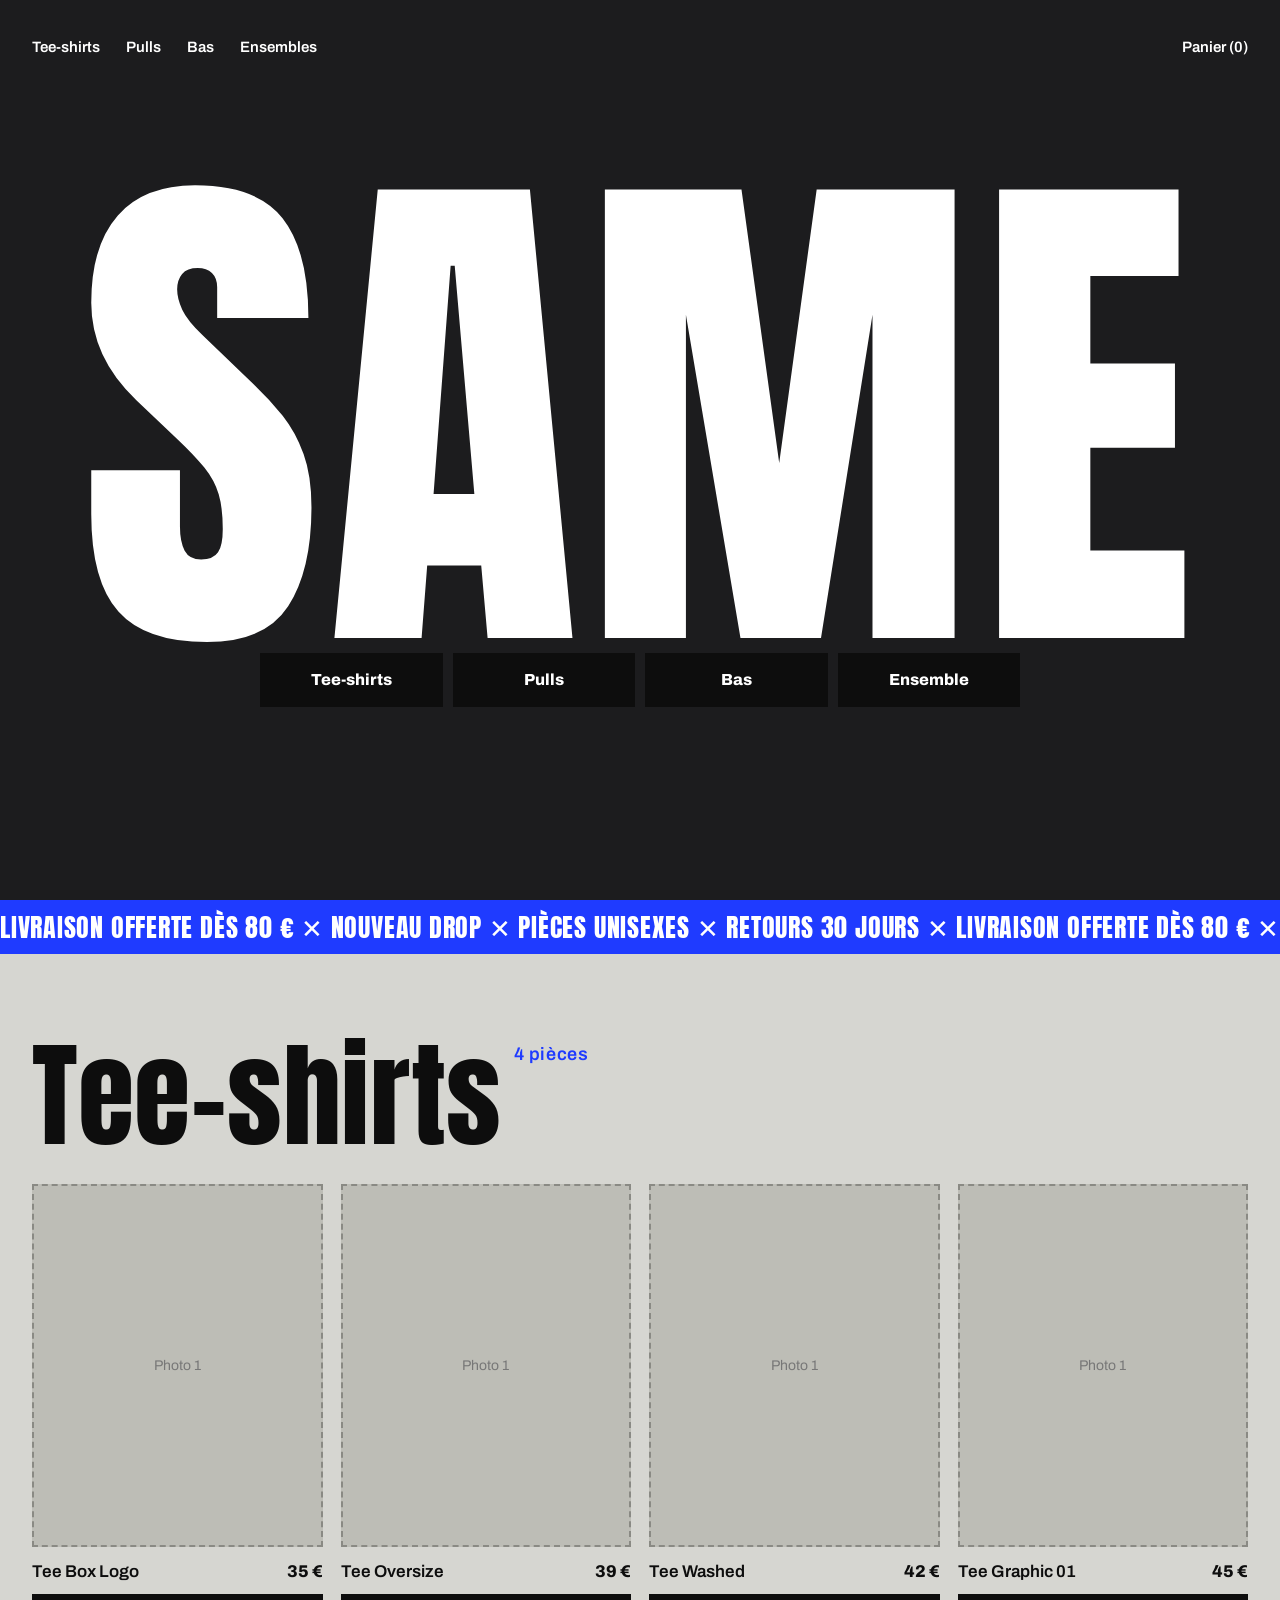
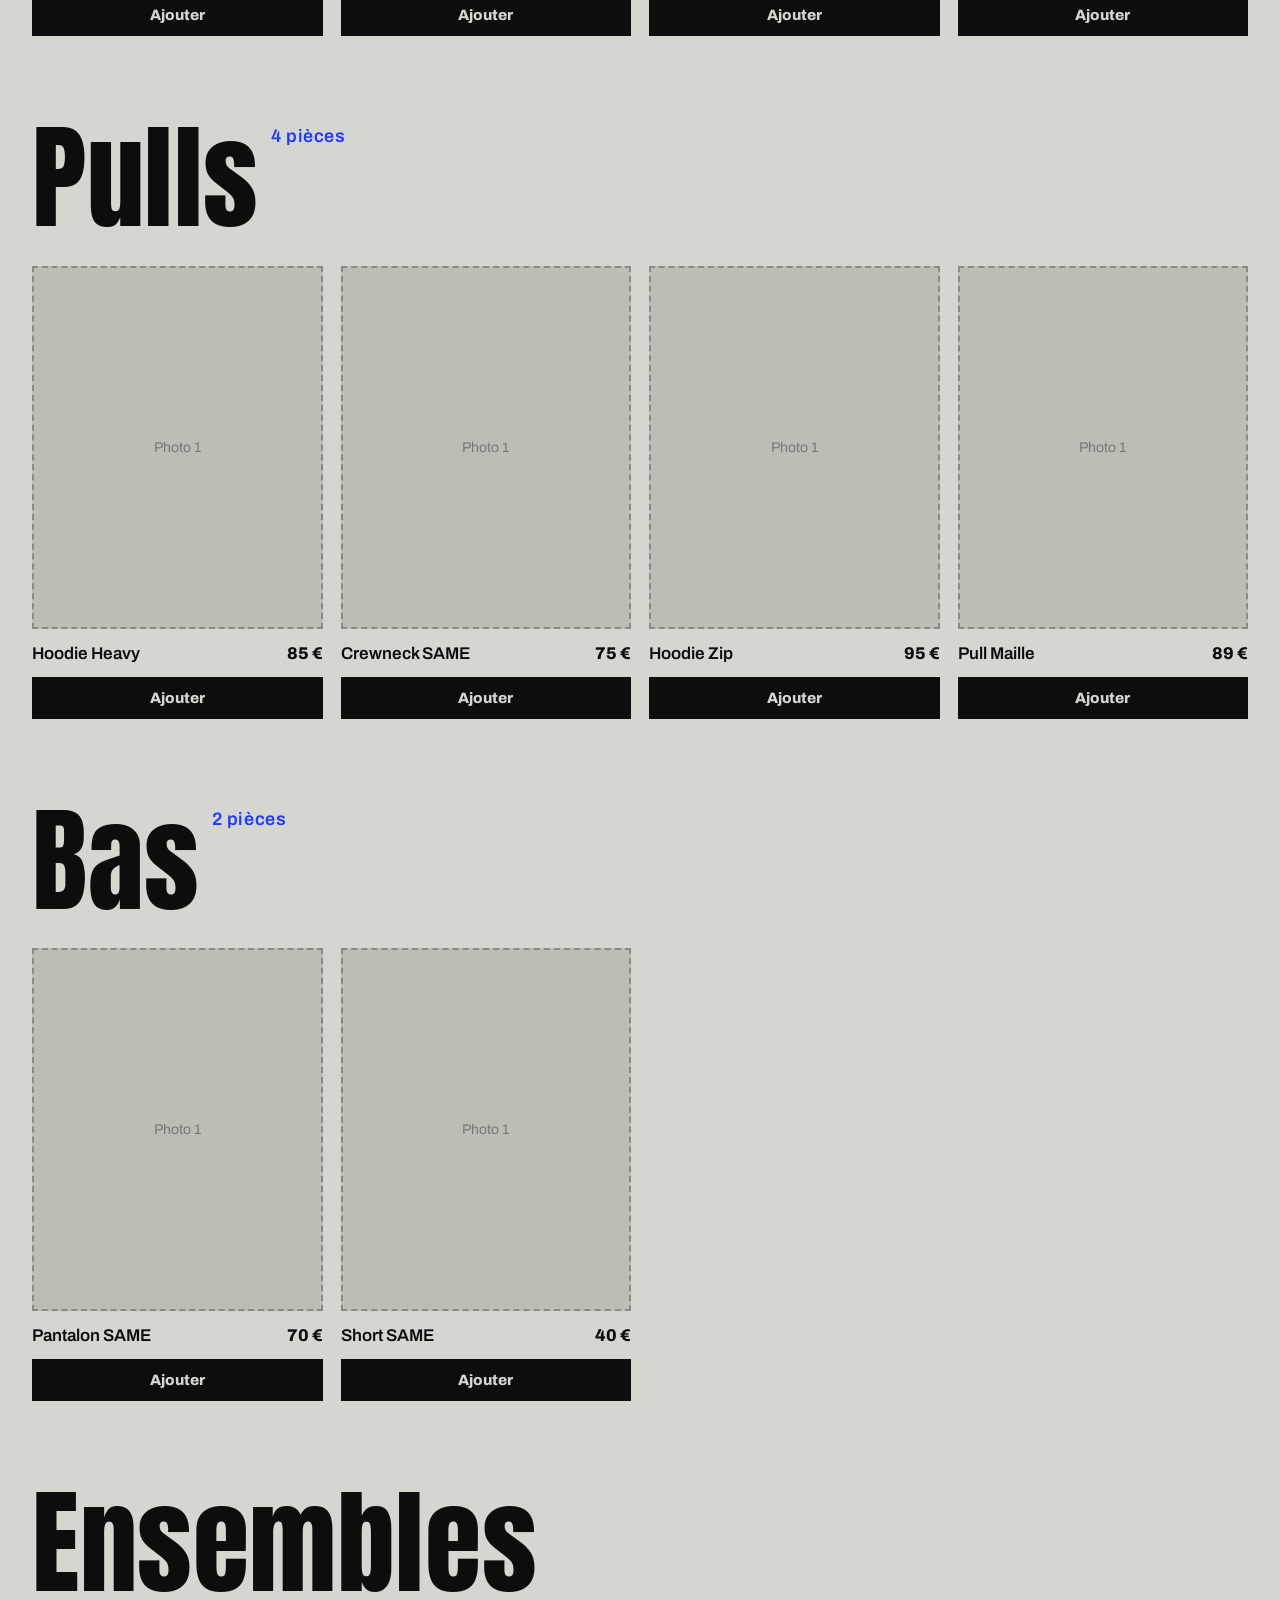
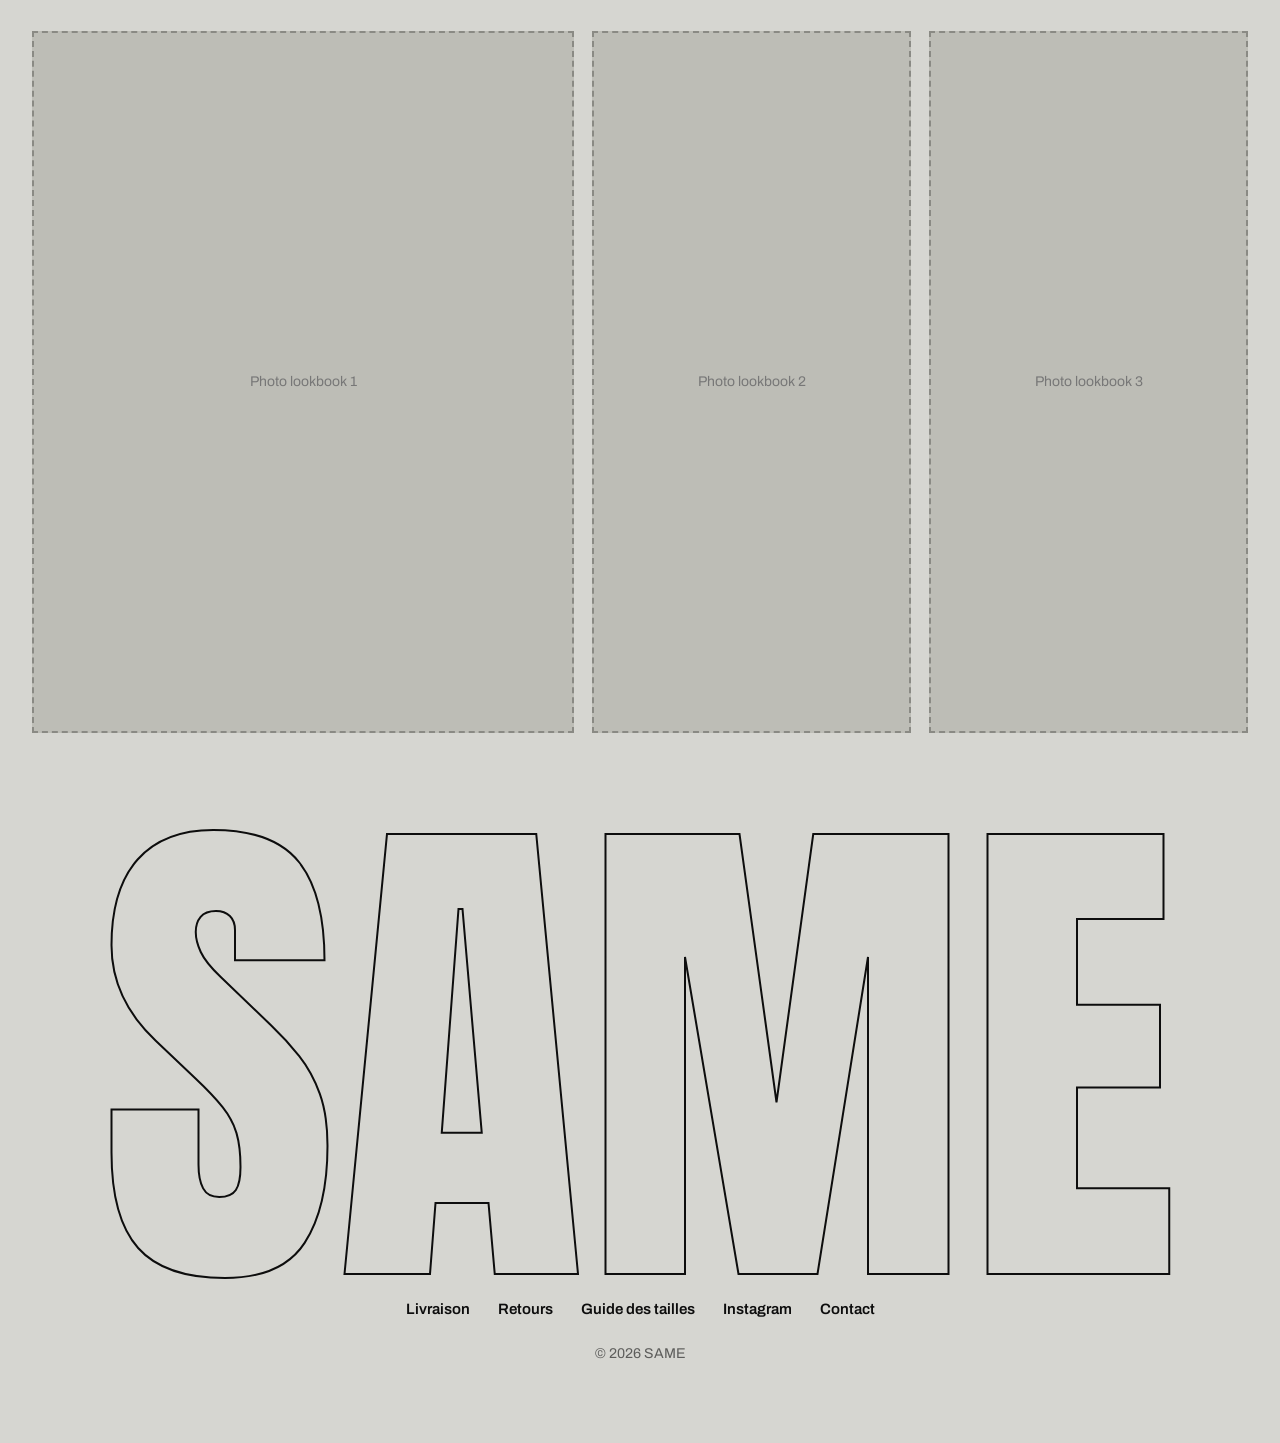
<file: index.html>
<!DOCTYPE html>
<html lang="fr">
<head>
<meta charset="utf-8">
<meta name="viewport" content="width=device-width, initial-scale=1, viewport-fit=cover">
<title>SAME – Tee-shirts et pulls</title>
<link rel="preconnect" href="https://fonts.googleapis.com">
<link href="https://fonts.googleapis.com/css2?family=Anton&family=Archivo:wght@400;600;800&display=swap" rel="stylesheet">
<link rel="stylesheet" href="style.css">
</head>
<body>

<section class="hero" id="hero">
  <div class="top">
    <nav aria-label="Navigation"><a href="#tees">Tee-shirts</a><a href="#pulls">Pulls</a><a href="#bottoms">Bas</a><a href="#lookbook">Ensembles</a></nav>
    <button class="cart" id="cart" aria-label="Panier">Panier (0)</button>
  </div>
  <h1>SAME</h1>
  <div class="cta">
    <a class="btn" href="#tees">Tee-shirts</a>
    <a class="btn o" href="#pulls">Pulls</a>
    <a class="btn" href="#bottoms">Bas</a>
    <a class="btn" href="#lookbook">Ensemble</a>
  </div>
</section>

<div class="tick" aria-hidden="true"><div id="tk"></div></div>

<main>
  <p class="checkout-status" id="checkout-status" role="status" aria-live="polite" hidden></p>
  <section class="sec" id="tees"><h2>Tee-shirts<span id="n1"></span></h2><div class="grid" id="g1"></div></section>
  <section class="sec" id="pulls"><h2>Pulls<span id="n2"></span></h2><div class="grid" id="g2"></div></section>
  <section class="sec" id="bottoms"><h2>Bas<span id="n3"></span></h2><div class="grid" id="g3"></div></section>
  <section class="sec" id="lookbook"><h2>Ensembles</h2><div class="look" id="look"></div></section>
</main>

<footer>
  <b aria-hidden="true">SAME</b>
  <nav><a href="#">Livraison</a><a href="#">Retours</a><a href="#">Guide des tailles</a><a href="#">Instagram</a><a href="contact.html">Contact</a></nav>
  <small>© 2026 SAME</small>
</footer>

<dialog class="size-dialog" id="size-dialog" aria-labelledby="size-title">
  <form class="size-form" id="size-form">
    <h2 id="size-title">Choisir une taille</h2>
    <p id="size-product"></p>
    <label for="size-select">Taille</label>
    <select id="size-select" name="size" required>
      <option value="" selected disabled>Choisir une taille</option>
      <option value="XS">XS</option>
      <option value="S">S</option>
      <option value="M">M</option>
      <option value="L">L</option>
      <option value="XL">XL</option>
      <option value="XXL">XXL</option>
    </select>
    <div class="size-actions">
      <button class="size-cancel" type="button">Annuler</button>
      <button class="btn" type="submit">Ajouter au panier</button>
    </div>
  </form>
</dialog>

<dialog class="cart-dialog" id="cart-dialog" aria-labelledby="cart-title">
  <section class="cart-panel">
    <header class="cart-heading">
      <h2 id="cart-title">Mon panier</h2>
      <button class="cart-close" type="button" aria-label="Fermer le panier">×</button>
    </header>
    <p class="cart-empty" id="cart-empty">Votre panier est vide.</p>
    <div class="cart-lines" id="cart-lines"></div>
    <dl class="cart-totals">
      <div><dt>Sous-total</dt><dd id="cart-subtotal">0 €</dd></div>
      <div><dt>Livraison</dt><dd id="cart-shipping">0 €</dd></div>
      <div class="cart-total"><dt>Total</dt><dd id="cart-total">0 €</dd></div>
    </dl>
    <div class="checkout-actions">
      <button class="checkout-button" id="pay-card" type="button">Carte / Apple Pay</button>
      <button class="checkout-paypal" id="pay-paypal" type="button">Payer avec PayPal</button>
    </div>
    <p class="checkout-note">Stripe propose les moyens disponibles sur ton appareil. Livraison en France, offerte dès 80 €.</p>
  </section>
</dialog>

<script src="script.js"></script>
</body>
</html>
</file>
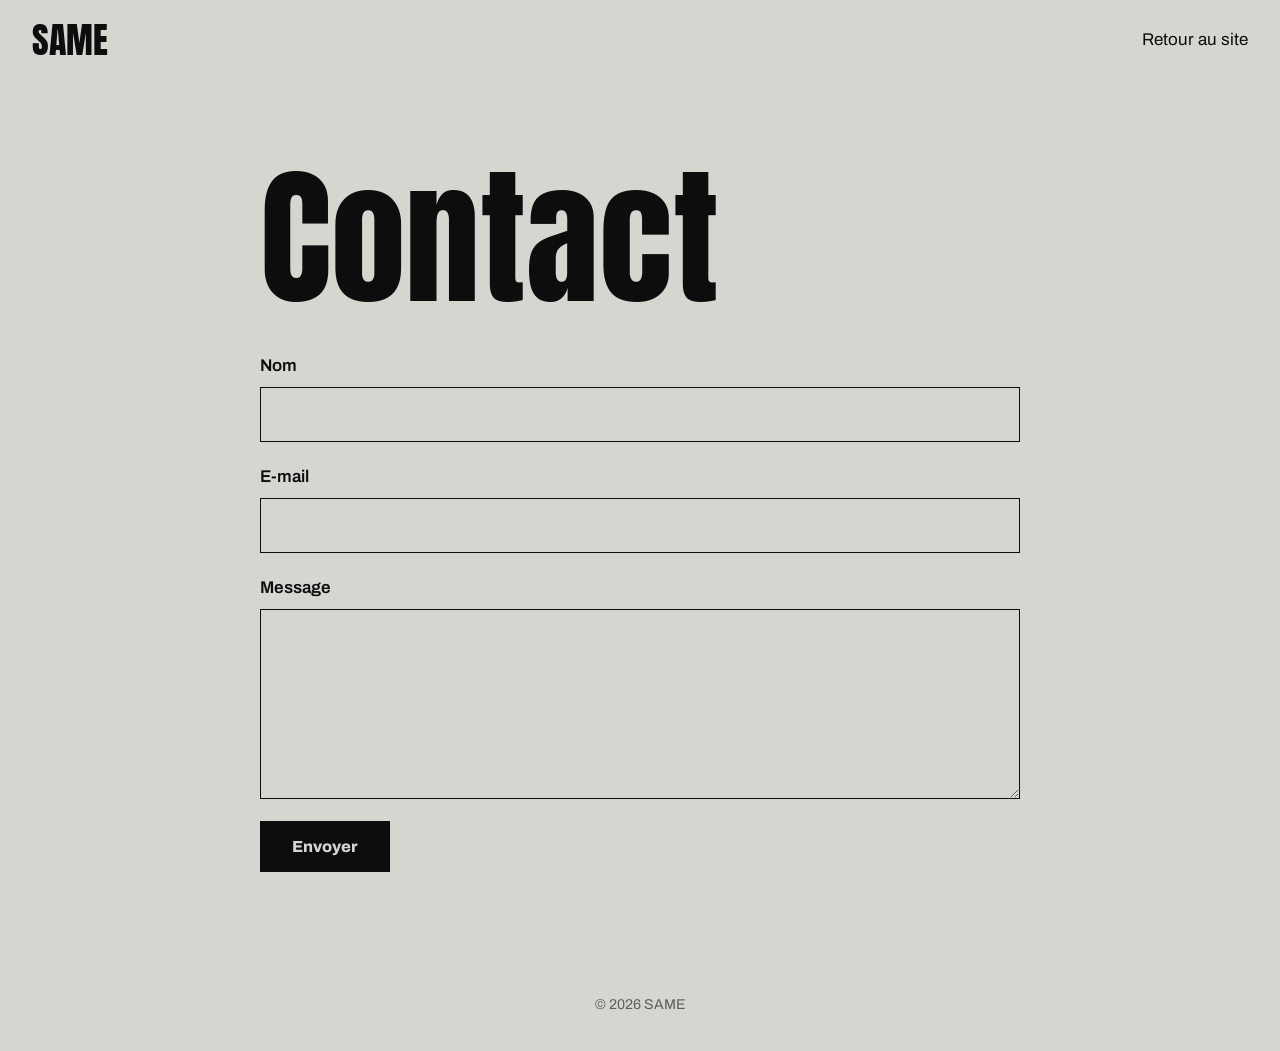
<file: contact.html>
<!DOCTYPE html>
<html lang="fr">
<head>
<meta charset="utf-8">
<meta name="viewport" content="width=device-width, initial-scale=1, viewport-fit=cover">
<title>Contact – SAME</title>
<link rel="preconnect" href="https://fonts.googleapis.com">
<link href="https://fonts.googleapis.com/css2?family=Anton&family=Archivo:wght@400;600;800&display=swap" rel="stylesheet">
<link rel="stylesheet" href="style.css">
</head>
<body class="contact-page">
<header class="contact-header">
  <a class="contact-logo" href="index.html" aria-label="SAME, accueil">SAME</a>
  <a href="index.html">Retour au site</a>
</header>

<main class="contact-main">
  <h1>Contact</h1>
  <form class="contact-form" action="https://formsubmit.co/yshem81@gmail.com" method="POST">
    <input type="hidden" name="_subject" value="Nouveau message depuis SAME">
    <label class="contact-honey" aria-hidden="true">Ne pas remplir
      <input type="text" name="_honey" tabindex="-1" autocomplete="off">
    </label>
    <label for="contact-name">Nom
      <input id="contact-name" name="name" type="text" autocomplete="name" required>
    </label>
    <label for="contact-email">E-mail
      <input id="contact-email" name="email" type="email" autocomplete="email" required>
    </label>
    <label for="contact-message">Message
      <textarea id="contact-message" name="message" required></textarea>
    </label>
    <button class="btn" type="submit">Envoyer</button>
  </form>
</main>

<footer><small>© 2026 SAME</small></footer>
</body>
</html>
</file>
<file: style.css>
:root{
  box-sizing:border-box;
  padding-top:env(safe-area-inset-top,0px);
  padding-bottom:env(safe-area-inset-bottom,0px);
  --bg:#D6D6D1;--ink:#0D0D0D;--acc:#1F3BFF;--slot:#BDBDB6;--on-acc:#fff;
  --disp:'Anton','Impact','Arial Narrow',sans-serif;
  --body:'Archivo','Helvetica Neue',Arial,sans-serif;
  color-scheme:light;
}
@media (prefers-color-scheme:dark){
  :root:not([data-theme="light"]){--bg:#111112;--ink:#ECECE8;--slot:#232325;--acc:#4B63FF;color-scheme:dark}
}
:root[data-theme="dark"]{--bg:#111112;--ink:#ECECE8;--slot:#232325;--acc:#4B63FF;color-scheme:dark}
html{scroll-padding-top:env(safe-area-inset-top,0px);scroll-behavior:smooth}
*,*::before,*::after{box-sizing:inherit}
body{margin:0;background:var(--bg);color:var(--ink);font:400 17px/1.5 var(--body)}
a{color:inherit;text-decoration:none}
button{font-family:inherit}
:focus-visible{outline:3px solid var(--acc);outline-offset:3px}

/* Hero */
.hero{position:relative;height:100svh;min-height:560px;background:#242426;color:#fff;overflow:hidden;display:flex;flex-direction:column;justify-content:center;align-items:center}
.hero>img{position:absolute;inset:0;width:100%;height:100%;object-fit:cover}
.hero::after{content:"";position:absolute;inset:0;background:rgba(0,0,0,.22)}
.hero h1{position:relative;z-index:2;margin:0;font:400 clamp(130px,min(44vw,58svh),720px)/.82 var(--disp);letter-spacing:.01em;padding-top:.02em}
.top{position:absolute;z-index:3;top:0;left:0;right:0;display:flex;justify-content:space-between;
  padding:calc(36px + env(safe-area-inset-top,0px)) 32px 0;font-weight:600;font-size:15px}
.top nav{display:flex;gap:26px}
.cart{background:none;border:0;color:inherit;font:600 15px var(--body);cursor:pointer;padding:0}
.top a:hover,.cart:hover{text-decoration:underline;text-underline-offset:5px}
.cta{position:relative;z-index:3;width:min(calc(100vw - 32px),760px);margin-top:clamp(12px,2.4vh,24px);display:grid;grid-template-columns:repeat(4,minmax(0,1fr));gap:10px}
.btn{display:inline-block;background:#fff;color:#0D0D0D;font:800 16px var(--body);padding:15px 30px;border:2px solid #fff;cursor:pointer}
.btn.o{background:none;color:#fff}
.cta .btn{display:grid;width:100%;min-width:0;height:54px;place-items:center;padding:8px 4px;border:2px solid #0D0D0D;background:#0D0D0D;color:#fff;text-align:center;font:800 16px/1.05 var(--body);white-space:nowrap}
.btn:hover{background:var(--acc);border-color:var(--acc);color:#fff}

/* Ticker */
.tick{background:var(--acc);color:var(--on-acc);overflow:hidden;white-space:nowrap;font:400 26px/1 var(--disp);padding:14px 0;letter-spacing:.03em}
.tick div{display:inline-block;animation:tk 28s linear infinite}
@keyframes tk{to{transform:translateX(-50%)}}

/* Collections */
.sec{padding:90px 32px 0;max-width:1480px;margin:0 auto}
.sec h2{font:400 clamp(56px,9vw,132px)/.9 var(--disp);margin:0 0 36px;letter-spacing:.005em}
.sec h2 span{font:600 18px var(--body);vertical-align:top;margin-left:12px;color:var(--acc)}
.grid{display:grid;grid-template-columns:repeat(4,1fr);gap:18px}
.pic{position:relative;aspect-ratio:4/5;background:var(--slot);overflow:hidden}
.pic>*{position:absolute;inset:0;width:100%;height:100%}
.pic img{object-fit:cover}
.pic .b{opacity:0;transition:opacity .35s}
.card:hover .pic .b,.card:focus-within .pic .b{opacity:1}
.empty{display:grid;place-items:center;font-size:14px;color:#777;border:2px dashed #8a8a84}
.pic .b.empty{background:var(--slot)}
.row{display:flex;justify-content:space-between;gap:10px;margin:12px 0 10px;font-weight:600}
.row span:last-child{font-weight:800}
.add{width:100%;background:var(--ink);color:var(--bg);border:0;font:800 15px var(--body);padding:13px;cursor:pointer}
.add:hover{background:var(--acc);color:#fff}
.size-dialog{width:min(calc(100% - 32px),480px);padding:0;border:1px solid var(--ink);background:var(--bg);color:var(--ink)}
.size-dialog::backdrop{background:rgba(0,0,0,.65)}
.size-form{display:grid;gap:16px;padding:32px}
.size-form h2{margin:0;font:400 36px/.95 var(--disp)}
.size-form p{margin:0;color:var(--acc);font-weight:600}
.size-form label{font-weight:600}
.size-form select{width:100%;padding:14px;border:1px solid var(--ink);border-radius:0;background:transparent;color:var(--ink);font:400 17px var(--body)}
.size-actions{display:flex;justify-content:flex-end;gap:10px;margin-top:8px}
.size-cancel{padding:13px 18px;border:1px solid var(--ink);background:transparent;color:var(--ink);font:600 15px var(--body);cursor:pointer}
.size-cancel:hover{border-color:var(--acc);color:var(--acc)}
.cart-dialog{width:min(calc(100% - 32px),640px);max-height:min(86svh,760px);padding:0;border:1px solid var(--ink);background:var(--bg);color:var(--ink)}
.cart-dialog::backdrop{background:rgba(0,0,0,.65)}
.cart-panel{padding:clamp(20px,5vw,36px)}
.cart-heading{display:flex;align-items:center;justify-content:space-between;margin-bottom:24px}
.cart-heading h2{margin:0;font:400 44px/.95 var(--disp)}
.cart-close{width:40px;height:40px;border:1px solid var(--ink);background:transparent;color:var(--ink);font-size:26px;line-height:1;cursor:pointer}
.cart-empty{margin:0 0 24px;opacity:.7}
.cart-empty[hidden]{display:none}
.cart-lines{display:grid;max-height:40svh;overflow:auto}
.cart-line{display:grid;grid-template-columns:1fr auto auto;align-items:center;gap:18px;padding:16px 0;border-top:1px solid color-mix(in srgb,var(--ink) 25%,transparent)}
.cart-line-details{display:grid;gap:3px}
.cart-line-details span{font-size:14px;opacity:.7}
.cart-remove{border:0;background:transparent;color:var(--acc);font:600 14px var(--body);text-decoration:underline;text-underline-offset:3px;cursor:pointer}
.cart-remove:hover{color:var(--ink)}
.cart-totals{display:grid;gap:8px;margin:20px 0 24px;padding-top:16px;border-top:1px solid var(--ink)}
.cart-totals>div{display:flex;justify-content:space-between;gap:12px}
.cart-totals dt,.cart-totals dd{margin:0}
.cart-total{font-weight:800;font-size:20px}
.checkout-actions{display:grid;gap:10px}
.checkout-button,.checkout-paypal{width:100%;padding:16px;border:2px solid var(--ink);background:var(--ink);color:var(--bg);font:800 16px var(--body);cursor:pointer}
.checkout-button:hover{background:var(--acc);border-color:var(--acc)}
.checkout-paypal{background:#FFC439;border-color:#FFC439;color:#171717}
.checkout-paypal:hover{background:#F2B72F;border-color:#F2B72F}
.checkout-button:disabled,.checkout-paypal:disabled{opacity:.55;cursor:wait}
.checkout-note{margin:12px 0 0;text-align:center;font-size:14px;opacity:.7}
.checkout-status{margin:20px 32px 0;padding:14px 18px;background:var(--ink);color:var(--bg);font-weight:600}
.checkout-status[hidden]{display:none}

/* Lookbook */
.look{display:grid;grid-template-columns:1.7fr 1fr 1fr;gap:18px}
.look .pic{aspect-ratio:auto;height:min(78vh,720px)}

footer{margin-top:120px;padding:0 32px calc(36px + env(safe-area-inset-bottom,0px));text-align:center}
footer b{display:block;font:400 clamp(130px,40vw,640px)/.8 var(--disp);color:transparent;-webkit-text-stroke:2px var(--ink);margin-bottom:36px}
footer nav{display:flex;justify-content:center;gap:28px;flex-wrap:wrap;font-weight:600;font-size:15px}
footer small{display:block;margin-top:22px;opacity:.6}

/* Contact */
.contact-page{min-height:100svh;display:flex;flex-direction:column}
.contact-header{display:flex;justify-content:space-between;align-items:center;padding:24px 32px}
.contact-logo{font:400 36px/.9 var(--disp)}
.contact-main{width:min(100% - 64px,760px);margin:clamp(48px,10vh,120px) auto auto}
.contact-main h1{font:400 clamp(72px,12vw,150px)/.9 var(--disp);margin:0 0 48px}
.contact-form{display:grid;gap:22px}
.contact-form label{display:grid;gap:8px;font-weight:600}
.contact-form input,.contact-form textarea{width:100%;border:1px solid var(--ink);border-radius:0;background:transparent;color:var(--ink);font:400 17px/1.5 var(--body);padding:14px}
.contact-form textarea{min-height:190px;resize:vertical}
.contact-form input:focus,.contact-form textarea:focus{outline:2px solid var(--acc);outline-offset:2px}
.contact-form .btn{justify-self:start;background:var(--ink);border-color:var(--ink);color:var(--bg)}
.contact-form .btn:hover{background:var(--acc);border-color:var(--acc);color:#fff}
.contact-honey{position:absolute;left:-10000px;width:1px;height:1px;overflow:hidden}
.contact-page footer{margin-top:auto;padding-top:100px}

@media (max-width:900px){
  .grid{grid-template-columns:repeat(2,1fr);gap:14px}
  .look{grid-template-columns:1fr}
  .look .pic{height:auto;aspect-ratio:4/5}
  .sec{padding:70px 16px 0}
  .top{padding-left:16px;padding-right:16px}
  .top nav{gap:16px}
  .contact-header{padding:20px 16px}
  .contact-main{width:calc(100% - 32px)}
}
@media (max-width:480px){
  .top nav{gap:7px;font-size:14px}
  .top .cart{font-size:14px}
  .cta{grid-template-columns:repeat(2,minmax(0,1fr));gap:8px}
  .cart-line{grid-template-columns:1fr auto;gap:8px 12px}
  .cart-remove{grid-column:1/-1;justify-self:start}
  .size-form{padding:24px}
  .size-actions{flex-wrap:wrap}
}
@media (prefers-reduced-motion:reduce){.tick div{animation:none}*{transition:none!important;scroll-behavior:auto!important}}
</file>
